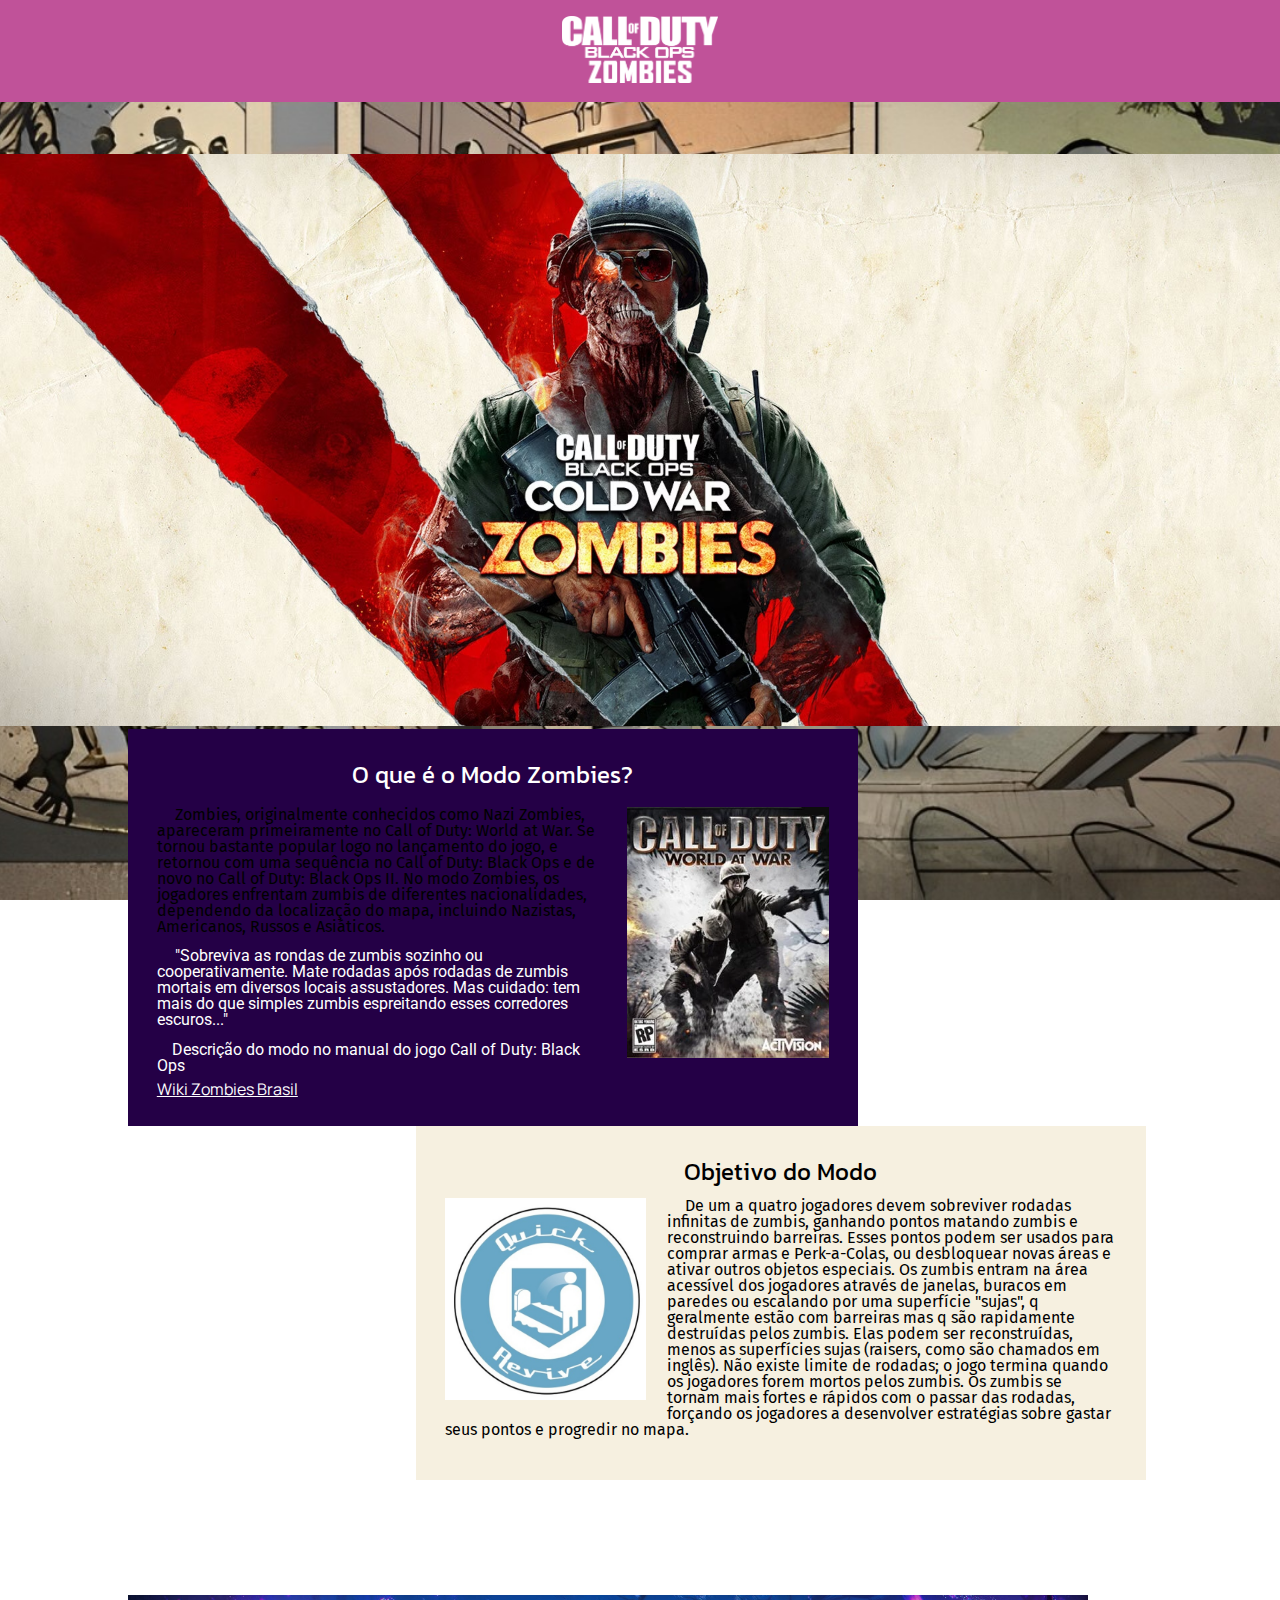
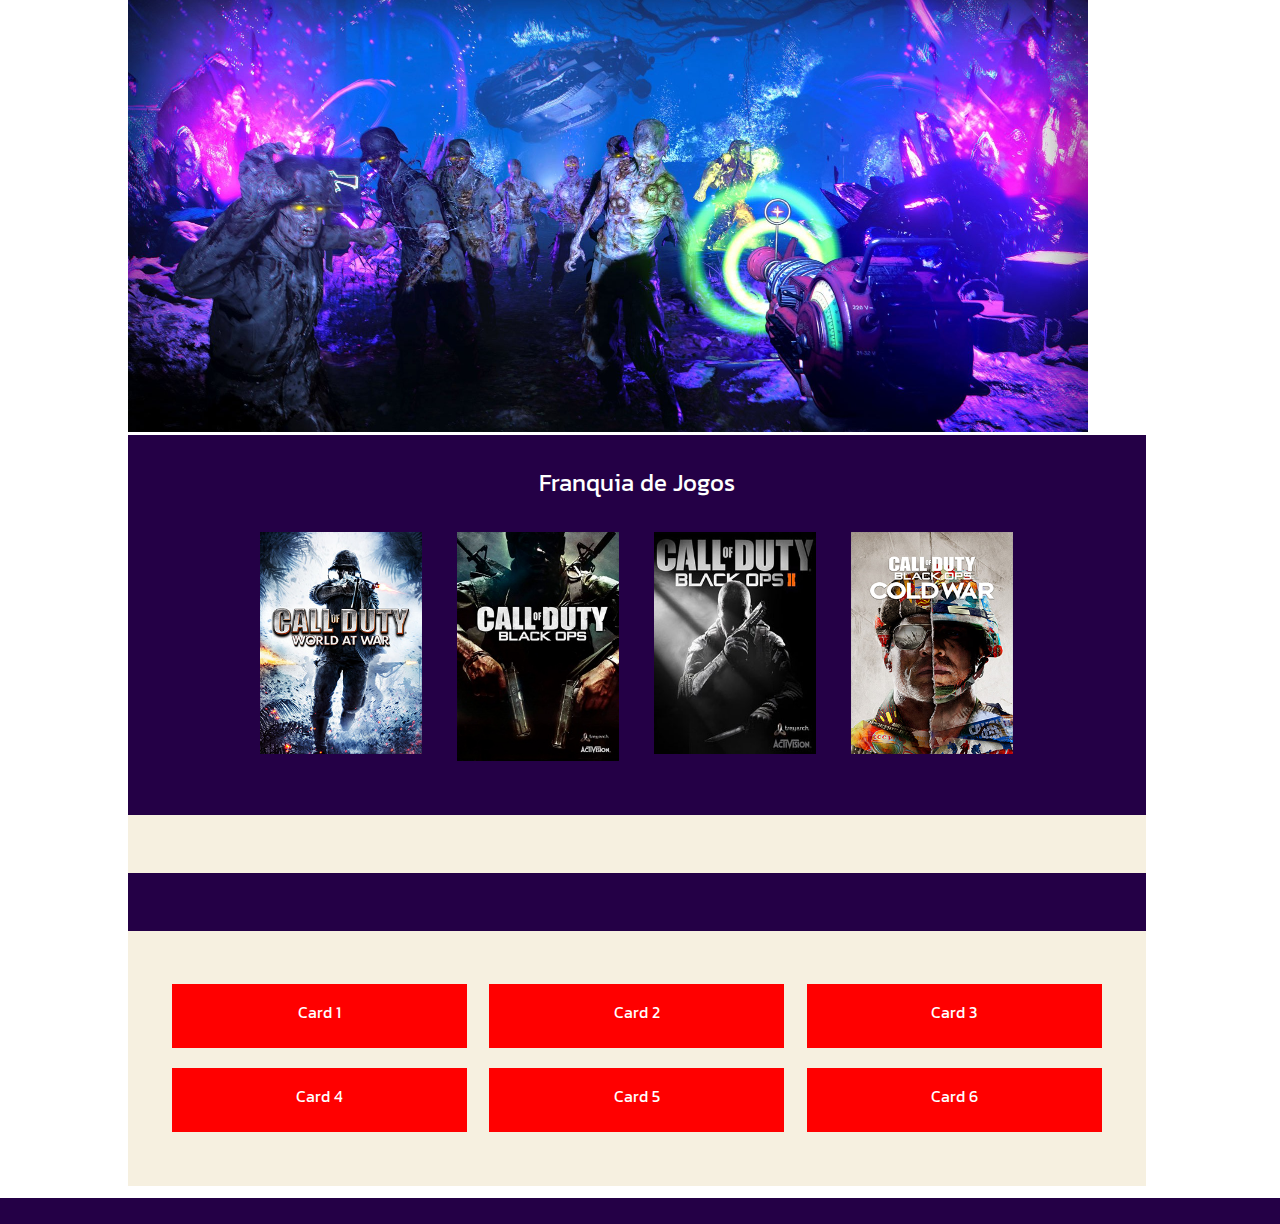
<file: index.html>
<!DOCTYPE html>
<html lang="en">
<head>
    <meta charset="UTF-8">
    <meta name="viewport" content="width=device-width, initial-scale=1.0">
    <link rel="icon" type="image/x-icon" href="img/juqqernaut-removebg-preview.png">
    <link rel="stylesheet" href="CSS/reset.css">
    <link rel="stylesheet" href="CSS/style.css">
    <link rel="preconnect" href="https://fonts.googleapis.com">
    <link rel="preconnect" href="https://fonts.gstatic.com" crossorigin>
    <link href="https://fonts.googleapis.com/css2?family=Kanit:ital,wght@0,100;0,200;0,300;0,400;0,500;0,600;0,700;0,800;0,900;1,100;1,200;1,300;1,400;1,500;1,600;1,700;1,800;1,900&display=swap" rel="stylesheet">
    <link href="https://fonts.googleapis.com/css2?family=Manrope:wght@200..800&display=swap" rel="stylesheet">
    <link href="https://fonts.googleapis.com/css2?family=Fira+Sans:ital,wght@0,100;0,200;0,300;0,400;0,500;0,600;0,700;0,800;0,900;1,100;1,200;1,300;1,400;1,500;1,600;1,700;1,800;1,900&family=Work+Sans:ital,wght@0,100..900;1,100..900&display=swap" rel="stylesheet">
    <link href="https://fonts.googleapis.com/css2?family=Roboto:ital,wght@0,100;0,300;0,400;0,500;0,700;0,900;1,100;1,300;1,400;1,500;1,700;1,900&display=swap" rel="stylesheet">
    <title>Call Of Duty Zombies</title>
</head>

<body class="bg">
    <header class="header">
        <div class="logo">
            <img class="img_logo" src="img/Logo_CallofDutyZombies.png" alt="">
        </div>
        <nav>

        </nav>
    </header>

    <div class="banner">
        <img class="img_banner" src="img/Fundo_Imagem.png" alt="">
    </div>

    <main>
        <section class="sc1">
            <h1 class="white">O que é o Modo Zombies?</h1>
            <div class="clearfix">
                <img class="img_float_right" src="img/Callofdutyworldatwar.png" alt=""></img>
                <p class="paragraph">Zombies, originalmente conhecidos como Nazi Zombies, apareceram primeiramente no Call of Duty: World at War. Se tornou bastante popular logo no lançamento do jogo, e retornou com uma sequência no Call of Duty: Black Ops e de novo no Call of Duty: Black Ops II. No modo Zombies, os jogadores enfrentam zumbis de diferentes nacionalidades, dependendo da localização do mapa, incluindo Nazistas, Americanos, Russos e Asiáticos.</p>
                <p class="paragraph_quote">"Sobreviva as rondas de zumbis sozinho ou cooperativamente. Mate rodadas após rodadas de zumbis mortais em diversos locais assustadores. Mas cuidado: tem mais do que simples zumbis espreitando esses corredores escuros..."</p>
                <p class="quote">Descrição do modo no manual do jogo Call of Duty: Black Ops</p>
                <a class="link" href="https://zombiesbrasil.fandom.com/pt-br/wiki/Zombies_(modo)" target="_blank">Wiki Zombies Brasil</a>
            </div>
        </section>

        <section class="sc2">
            <h1>Objetivo do Modo</h1>
            <div class="clearfix">
                <img class="img_float_left" src="img/artworks-000025642071-3i0lc2-t1080x1080.jpg" alt="">
                <p >De um a quatro jogadores devem sobreviver rodadas infinitas de zumbis, ganhando pontos matando zumbis e reconstruindo barreiras. Esses pontos podem ser usados para comprar armas e Perk-a-Colas, ou desbloquear novas áreas e ativar outros objetos especiais. Os zumbis entram na área acessível dos jogadores através de janelas, buracos em paredes ou escalando por uma superfície "sujas", q geralmente estão com barreiras mas q são rapidamente destruídas pelos zumbis. Elas podem ser reconstruídas, menos as superfícies sujas (raisers, como são chamados em inglês). Não existe limite de rodadas; o jogo termina quando os jogadores forem mortos pelos zumbis. Os zumbis se tornam mais fortes e rápidos com o passar das rodadas, forçando os jogadores a desenvolver estratégias sobre gastar seus pontos e progredir no mapa.</p>
            </div>
        </section>

        <div class="banner">
            <img class="img_banner" src="img/BOCW-ZOMBIES-001.jpg" alt="">
        </div>

        <section class="sc3">
            <h1 class="white">Franquia de Jogos</h1>

            <div class="galeria">
                <div class="pic">
                    <img class="img_gal" src="img/WAW_Cover_Art.jpg" alt="">
                </div>

                <div class="pic">
                    <img class="img_gal" src="img/Call-of-Duty---Black-Ops---Cover-.jpg" alt="">
                </div>

                <div class="pic">
                    <img class="img_gal" src="img/Black_ops_2_cover.jpg" alt="">
                </div>

                <div class="pic">
                    <img class="img_gal" src="img/epqD0ZAsuCMkSYVBRMUp5bYk.png" alt="">
                </div>
            </div>
        </section>

        <section class="sc4">

        </section>

        <section class="sc5">

        </section>

        <section class="sc6">
            <h1></h1>
            <div class="cards">
                <div class="card">
                    <h5>Card 1</h5>
                </div>
                <div class="card">
                    <h5>Card 2</h5>
                </div>
                <div class="card">
                    <h5>Card 3</h5>
                </div>
                <div class="card">
                    <h5>Card 4</h5>
                </div>
                <div class="card">
                    <h5>Card 5</h5>
                </div>
                <div class="card">
                    <h5>Card 6</h5>
                </div>
            </div>
        </section>
    </main>

    <footer>

    </footer>
</body>
</html>
</file>
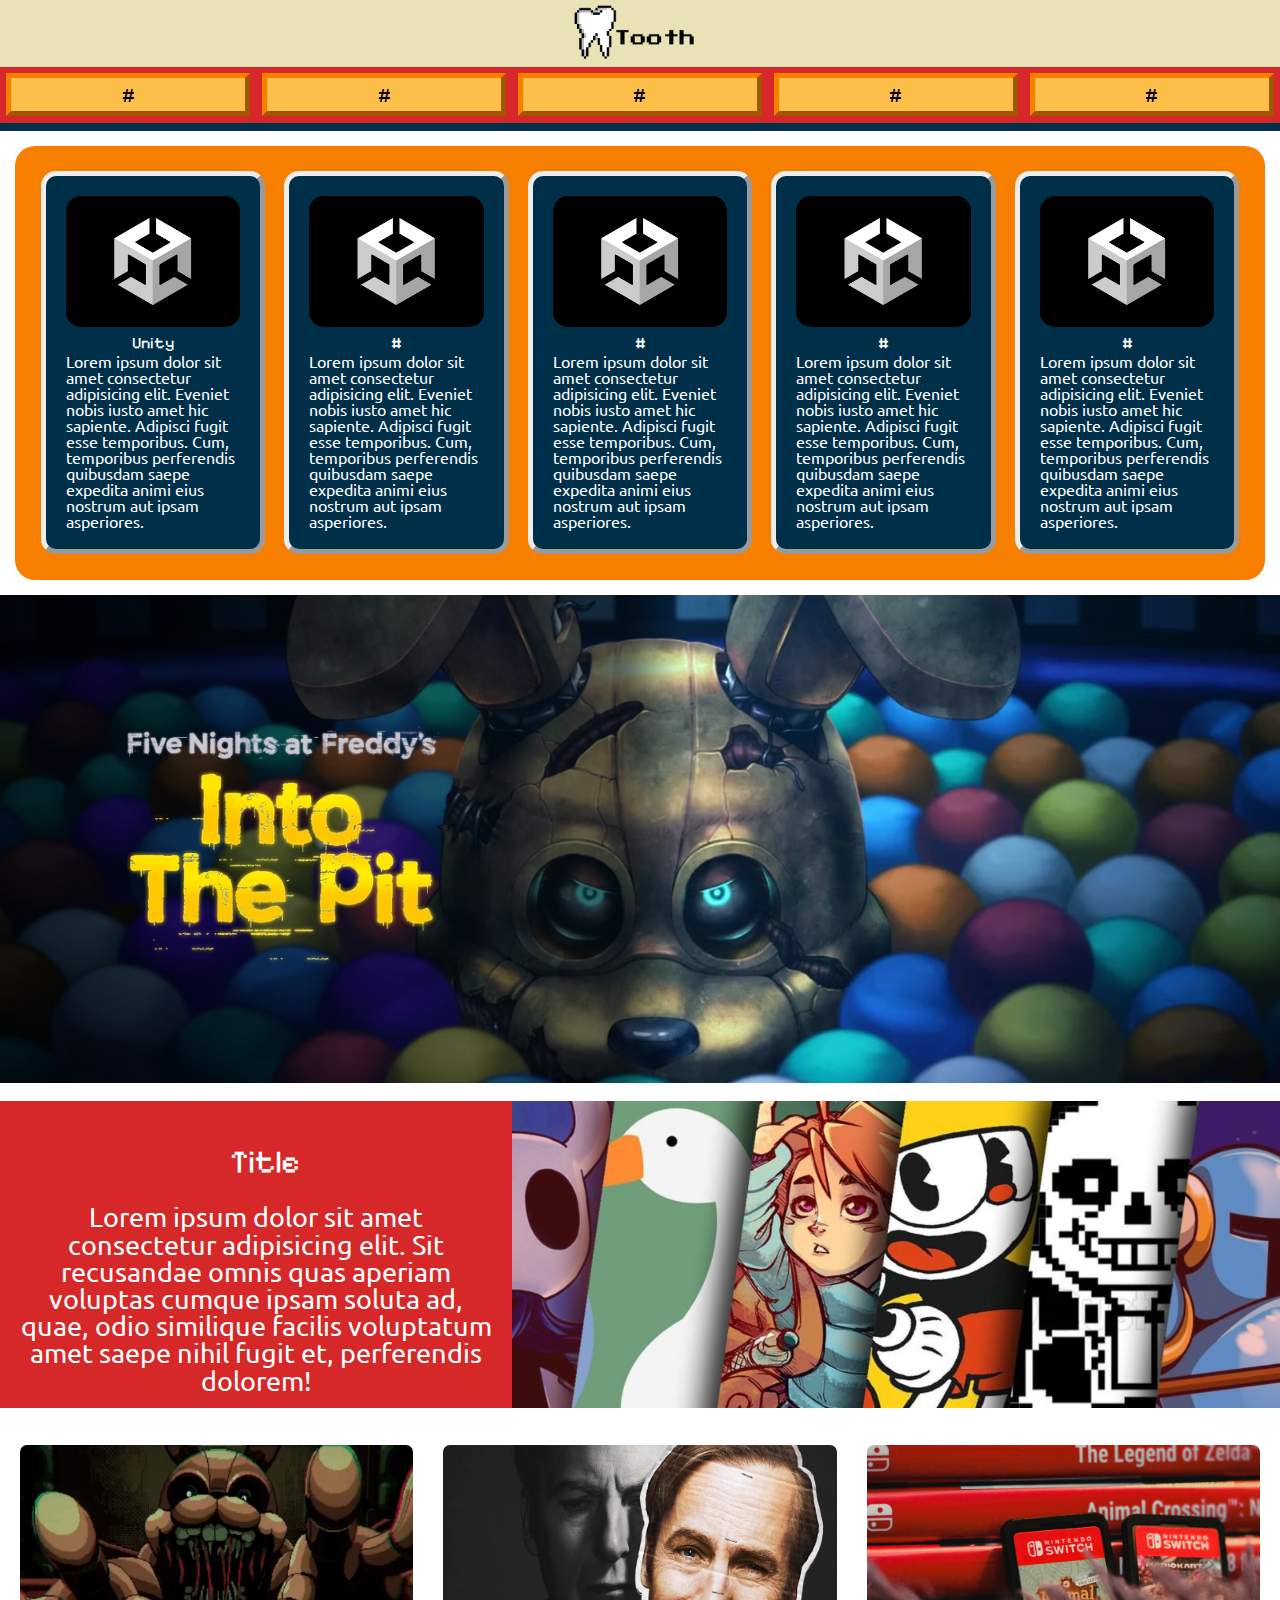
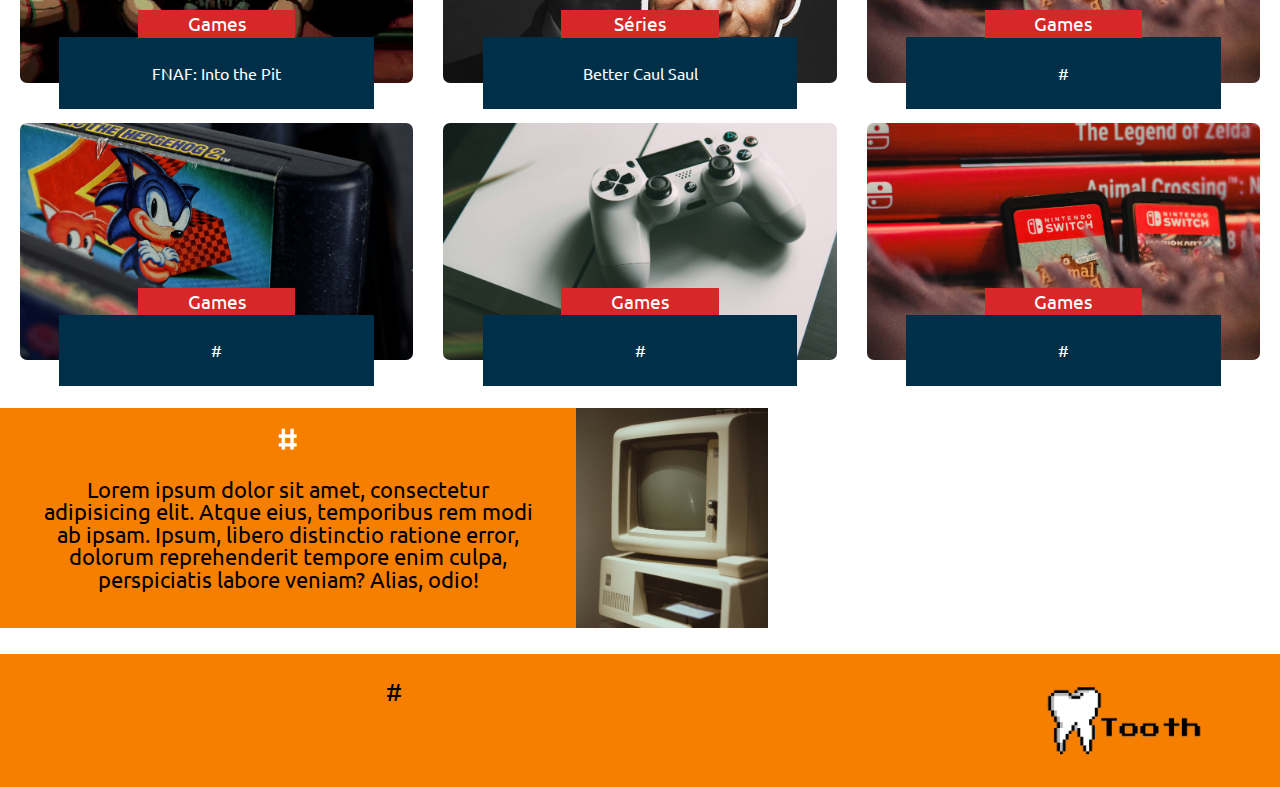
<file: Tooth/site/index.html>
<!DOCTYPE html>
<html lang="en">

<head>
    <meta charset="UTF-8">
    <meta name="viewport" content="width=device-width, initial-scale=1.0">
    <link rel="stylesheet" href="CSS/reset.css">
    <link rel="stylesheet" href="CSS/style.css">
    <link rel="preconnect" href="https://fonts.googleapis.com">
    <link rel="preconnect" href="https://fonts.gstatic.com" crossorigin>
    <link href="https://fonts.googleapis.com/css2?family=Jacquard+12&family=Pixelify+Sans:wght@400..700&display=swap"
        rel="stylesheet">
    <link
        href="https://fonts.googleapis.com/css2?family=Jacquard+12&family=Pixelify+Sans:wght@400..700&family=Ubuntu:ital,wght@0,300;0,400;0,500;0,700;1,300;1,400;1,500;1,700&display=swap"
        rel="stylesheet">
    <link rel="shortcut icon" href="IMG/icon_tooth.png" type="image/x-icon">
    <title>Tooth</title>
</head>

<body>
    <header>
        <div class="logo">
            <img src="IMG/Tooth_SF.png" alt="" class="img_logo">
        </div>
        <nav>
            <div class="menu">
                <a href="" class="col-3" target="_top">
                    <h6>#</h6>
                </a>
                <a href="" class="col-3" target="_top">
                    <h6>#</h6>
                </a>
                <a href="" class="col-3" target="_top">
                    <h6>#</h6>
                </a>
                <a href="" class="col-3" target="_top">
                    <h6>#</h6>
                </a>
                <a href="" class="col-3" target="_top">
                    <h6>#</h6>
                </a>
            </div>
        </nav>
    </header>
    <main>
        <section class="sec_1">
            <div class="cards1">
                <a href="#" class="card1" target="_blank">
                    <img src="IMG/logo_Unity.png" alt="" class="img_card">
                    <h5 class="txt_cards">Unity</h5>
                    <p class="p_cards">Lorem ipsum dolor sit amet consectetur adipisicing elit. Eveniet nobis iusto amet
                        hic sapiente. Adipisci fugit esse temporibus. Cum, temporibus perferendis quibusdam saepe
                        expedita animi eius nostrum aut ipsam asperiores.</p>
                </a>
                <a href="#" class="card1" target="_blank">
                    <img src="IMG/logo_Unity.png" alt="" class="img_card">
                    <h5 class="txt_cards">#</h5>
                    <p class="p_cards">Lorem ipsum dolor sit amet consectetur adipisicing elit. Eveniet nobis iusto amet
                        hic sapiente. Adipisci fugit esse temporibus. Cum, temporibus perferendis quibusdam saepe
                        expedita animi eius nostrum aut ipsam asperiores.</p>
                </a>
                <a href="#" class="card1" target="_blank">
                    <img src="IMG/logo_Unity.png" alt="" class="img_card">
                    <h5 class="txt_cards">#</h5>
                    <p class="p_cards">Lorem ipsum dolor sit amet consectetur adipisicing elit. Eveniet nobis iusto amet
                        hic sapiente. Adipisci fugit esse temporibus. Cum, temporibus perferendis quibusdam saepe
                        expedita animi eius nostrum aut ipsam asperiores.</p>
                </a>
                <a href="#" class="card1" target="_blank">
                    <img src="IMG/logo_Unity.png" alt="" class="img_card">
                    <h5 class="txt_cards">#</h5>
                    <p class="p_cards">Lorem ipsum dolor sit amet consectetur adipisicing elit. Eveniet nobis iusto amet
                        hic sapiente. Adipisci fugit esse temporibus. Cum, temporibus perferendis quibusdam saepe
                        expedita animi eius nostrum aut ipsam asperiores.</p>
                </a>
                <a href="#" class="card1" target="_blank">
                    <img src="IMG/logo_Unity.png" alt="" class="img_card">
                    <h5 class="txt_cards">#</h5>
                    <p class="p_cards">Lorem ipsum dolor sit amet consectetur adipisicing elit. Eveniet nobis iusto amet
                        hic sapiente. Adipisci fugit esse temporibus. Cum, temporibus perferendis quibusdam saepe
                        expedita animi eius nostrum aut ipsam asperiores.</p>
                </a>

            </div>
        </section>

        <section class="banners">
            <div class="banner">
                <img class="img_banner" src="IMG/fnaf_into_the_pic (1).png" alt="">
            </div>
            <div class="logo_banner"><img class="logo_fnaf_pit" src="IMG/FNAF_Steam_LibraryLogo_1280x720.webp" alt=""></div>
        </section>

        <section class="sec_2">
            <div class="clearflix">
                <img src="IMG/games_illustration_2.png" alt="" class="gm_illustra">
                <h1 class="h1_illustra">Title</h1>
                <p class="p_illustra">Lorem ipsum dolor sit amet consectetur adipisicing elit. Sit recusandae omnis quas
                    aperiam voluptas cumque ipsam soluta ad, quae, odio similique facilis voluptatum amet saepe nihil
                    fugit et, perferendis dolorem!</p>
            </div>
        </section>

        <section class="sc_3">
            <div class="cards">
                <div class="card"><a href="fnaf_into_the_pit.html">
                    <img src="IMG/fnaf-into-the-pit-springtrap-leaked-five-nights-at-freddys-game-scott-cawthon-trailer-pizza-header2-1568x882.jpg" alt="" class="img_card1">
                    <h5 class="h5_card">FNAF: Into the Pit</h5>
                    <h6 class="h6_card">Games</h6>
                </a></div>

                <div class="card"><a href="better_call_saul.html">
                    <img src="IMG/coverlg_home.webp" alt="" class="img_card1">
                    <h5 class="h5_card">Better Caul Saul</h5>
                    <h6 class="h6_card">Séries</h6>
                </a></div>

                <div class="card">
                    <img src="IMG/card3.jpg" alt="" class="img_card1">
                    <h5 class="h5_card">#</h5>
                    <h6 class="h6_card">Games</h6>
                </div>

                <div class="card">
                    <img src="IMG/card1.jpg" alt="" class="img_card1">
                    <h5 class="h5_card">#</h5>
                    <h6 class="h6_card">Games</h6>
                </div>

                <div class="card">
                    <img src="IMG/card2.jpg" alt="" class="img_card1">
                    <h5 class="h5_card">#</h5>
                    <h6 class="h6_card">Games</h6>
                </div>

                <div class="card">
                    <img src="IMG/card3.jpg" alt="" class="img_card1">
                    <h5 class="h5_card">#</h5>
                    <h6 class="h6_card">Games</h6>
                </div>
            </div>
        </section>

        <section class="sc_4">
            <div class="clearflix">
                <img class="float_sc4" src="IMG/bert-b-Zd6PL6PSW5E-unsplash.jpg" alt="">
                <h1 class="h1_sc4">#</h1>
                <p class="p_sc4">Lorem ipsum dolor sit amet, consectetur adipisicing elit. Atque eius, temporibus rem modi ab ipsam. Ipsum, libero distinctio ratione error, dolorum reprehenderit tempore enim culpa, perspiciatis labore veniam? Alias, odio!</p>
            </div>
        </section>
    </main>
    <footer class="rod">
        <div class="clearflix">
                <img class="img_logo_rod" src="IMG/Tooth_SF.png" alt="">
                <h2 class="rod_h2">#</h2>
        </div>
    </footer>
</body>

</html>
</file>
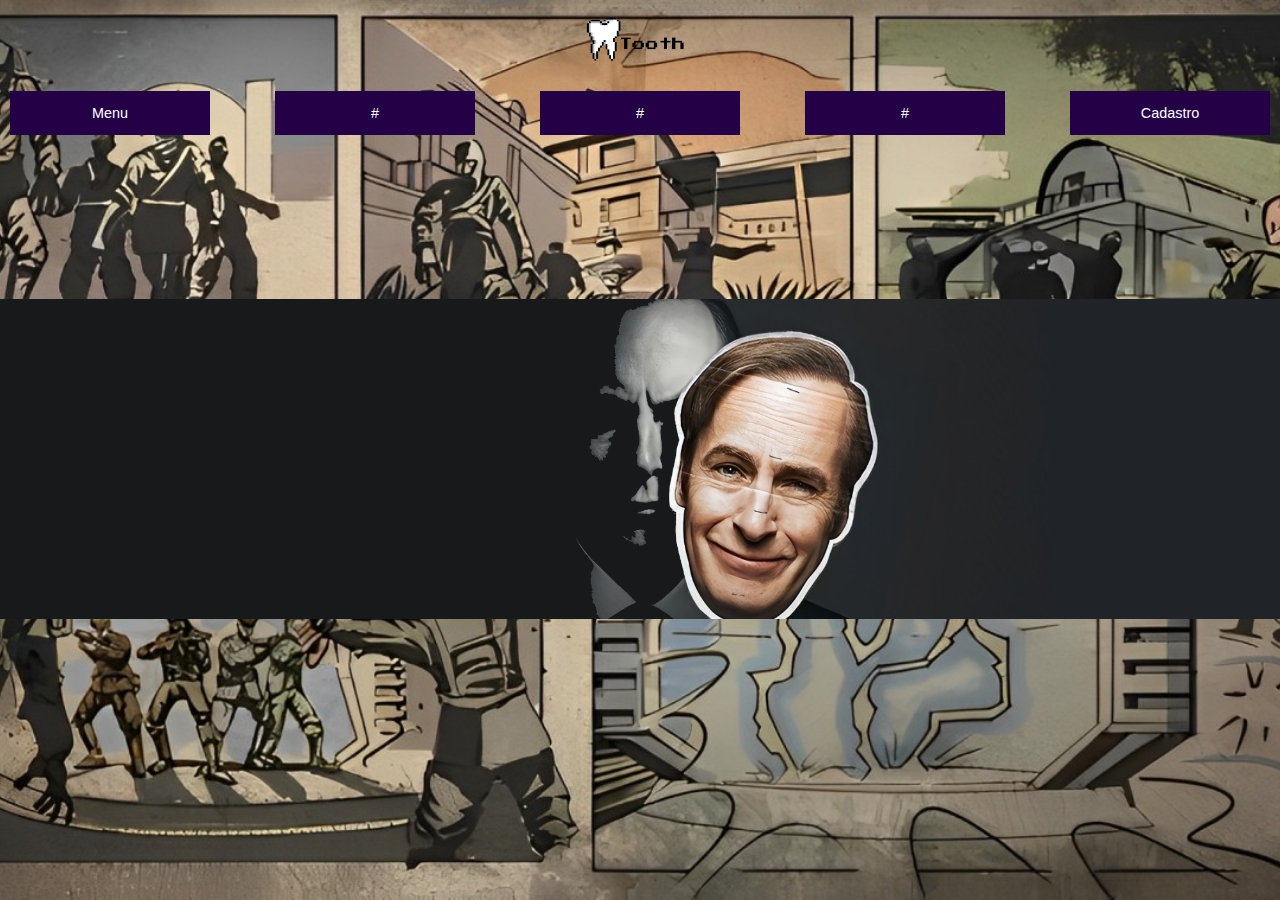
<file: better_call_saul.html>
<!DOCTYPE html>
<html lang="en">

<head>
    <meta charset="UTF-8">
    <meta name="viewport" content="width=device-width, initial-scale=1.0">
    <link rel="stylesheet" href="CSS/reset.css">
    <link rel="stylesheet" href="CSS/style.css">
    <link rel="preconnect" href="https://fonts.googleapis.com">
    <link rel="preconnect" href="https://fonts.gstatic.com" crossorigin>
    <link href="https://fonts.googleapis.com/css2?family=Jacquard+12&family=Pixelify+Sans:wght@400..700&display=swap"
        rel="stylesheet">
    <link
        href="https://fonts.googleapis.com/css2?family=Jacquard+12&family=Pixelify+Sans:wght@400..700&family=Ubuntu:ital,wght@0,300;0,400;0,500;0,700;1,300;1,400;1,500;1,700&display=swap"
        rel="stylesheet">
    <link rel="shortcut icon" href="IMG/icon_tooth.png" type="image/x-icon">
    <title>Better Call Saul</title>
</head>

<body class="fnaf_into_the_pit">
    <header>
        <div class="logo">
            <img src="IMG/Tooth_SF.png" alt="" class="img_logo">
        </div>
        <nav>
            <div class="menu">
                <a href="index.html" class="col-3" target="_top">
                    <h6>Menu</h6>
                </a>
                <a href="" class="col-3" target="_top">
                    <h6>#</h6>
                </a>
                <a href="" class="col-3" target="_top">
                    <h6>#</h6>
                </a>
                <a href="" class="col-3" target="_top">
                    <h6>#</h6>
                </a>
                <a href="cadastro.html" class="col-3" target="_top">
                    <h6>Cadastro</h6>
                </a>
            </div>
        </nav>
    </header>
<!--
    
-->

    <div class="banner">
        <img class="img_banner" src="IMG/better-call-saul-1(1).png" alt="Better call saul gray">
    </div>

    <main>
        
    </main>
    
</body>

</html>
</file>
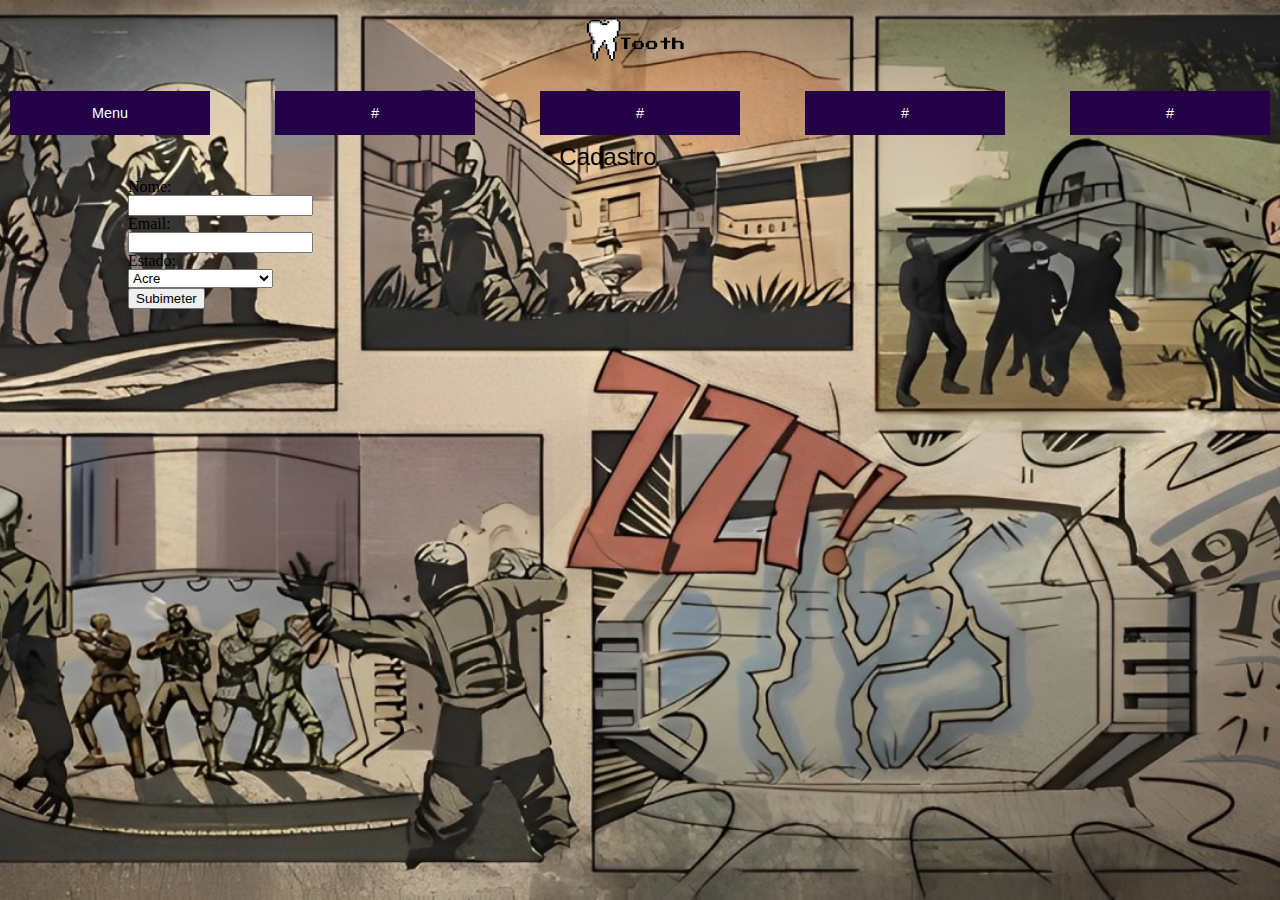
<file: cadastro.html>
<!DOCTYPE html>
<html lang="en">

<head>
    <meta charset="UTF-8">
    <meta name="viewport" content="width=device-width, initial-scale=1.0">
    <link rel="stylesheet" href="CSS/reset.css">
    <link rel="stylesheet" href="CSS/style.css">
    <link rel="preconnect" href="https://fonts.googleapis.com">
    <link rel="preconnect" href="https://fonts.gstatic.com" crossorigin>
    <link href="https://fonts.googleapis.com/css2?family=Jacquard+12&family=Pixelify+Sans:wght@400..700&display=swap"
        rel="stylesheet">
    <link
        href="https://fonts.googleapis.com/css2?family=Jacquard+12&family=Pixelify+Sans:wght@400..700&family=Ubuntu:ital,wght@0,300;0,400;0,500;0,700;1,300;1,400;1,500;1,700&display=swap"
        rel="stylesheet">
    <link rel="shortcut icon" href="IMG/icon_tooth.png" type="image/x-icon">
    <title>Cadastro</title>
</head>

<body>
    <header>
        <div class="logo">
            <img src="IMG/Tooth_SF.png" alt="" class="img_logo">
        </div>
        <nav>
            <div class="menu">
                <a href="index.html" class="col-3" target="_top">
                    <h6>Menu</h6>
                </a>
                <a href="" class="col-3" target="_top">
                    <h6>#</h6>
                </a>
                <a href="" class="col-3" target="_top">
                    <h6>#</h6>
                </a>
                <a href="" class="col-3" target="_top">
                    <h6>#</h6>
                </a>
                <a href="" class="col-3" target="_top">
                    <h6>#</h6>
                </a>
            </div>
        </nav>
    </header>
    <main>
        <section class="sec_form">
            
            <h1 class="h1_form">Cadastro</h1>
            <form action="">
                <label class="form_login" for="lname">Nome:</label><br>
                <input class="input_cont" type="text" name="Nome" id="lname"><br>
                <label class="form_login" for="email">Email:</label><br>
                <input class="input_cont" type="text" name="E-mail" id="email"><br>
                <label class="form_login" for="region">Estado:</label><br>
                <select class="input_select" name="Estado" id="region">
                    <option value="AC">Acre</option>
                    <option value="AL">Alagoas</option>
                    <option value="AP">Amapá</option>
                    <option value="AM">Amazonas</option>
                    <option value="BA">Bahia</option>
                    <option value="CE">Ceará</option>
                    <option value="ES">Espírito Santo</option>
                    <option value="GO">Goiás</option>
                    <option value="MA">Maranhão</option>
                    <option value="MT">Mato Grosso</option>
                    <option value="MS">Mato Grosso do Sul</option>
                    <option value="MG">Minas Gerais</option>
                    <option value="PA">Pará</option>
                    <option value="PB">Paraíba</option>
                    <option value="PR">Paraná</option>
                    <option value="PE">Pernambuco</option>
                    <option value="PI">Piauí</option>
                    <option value="RJ">Rio de Janeiro</option>
                    <option value="RN">Rio Grande do Norte</option>
                    <option value="RS">Rio Grande do Sul</option>
                    <option value="RO">Rondônia</option>
                    <option value="RR">Roraima</option>
                    <option value="SC">Santa Catarina</option>
                    <option value="SP">São Paulo</option>
                    <option value="SE">Sergipe</option>
                    <option value="TO">Tocantins</option>
                    <option value="DF">Distrito Federal</option>
                </select><br>
                <input class="sub_cont" type="submit" value="Subimeter">
            </form>
        </section>
    </main>
</body>

</html>
</file>
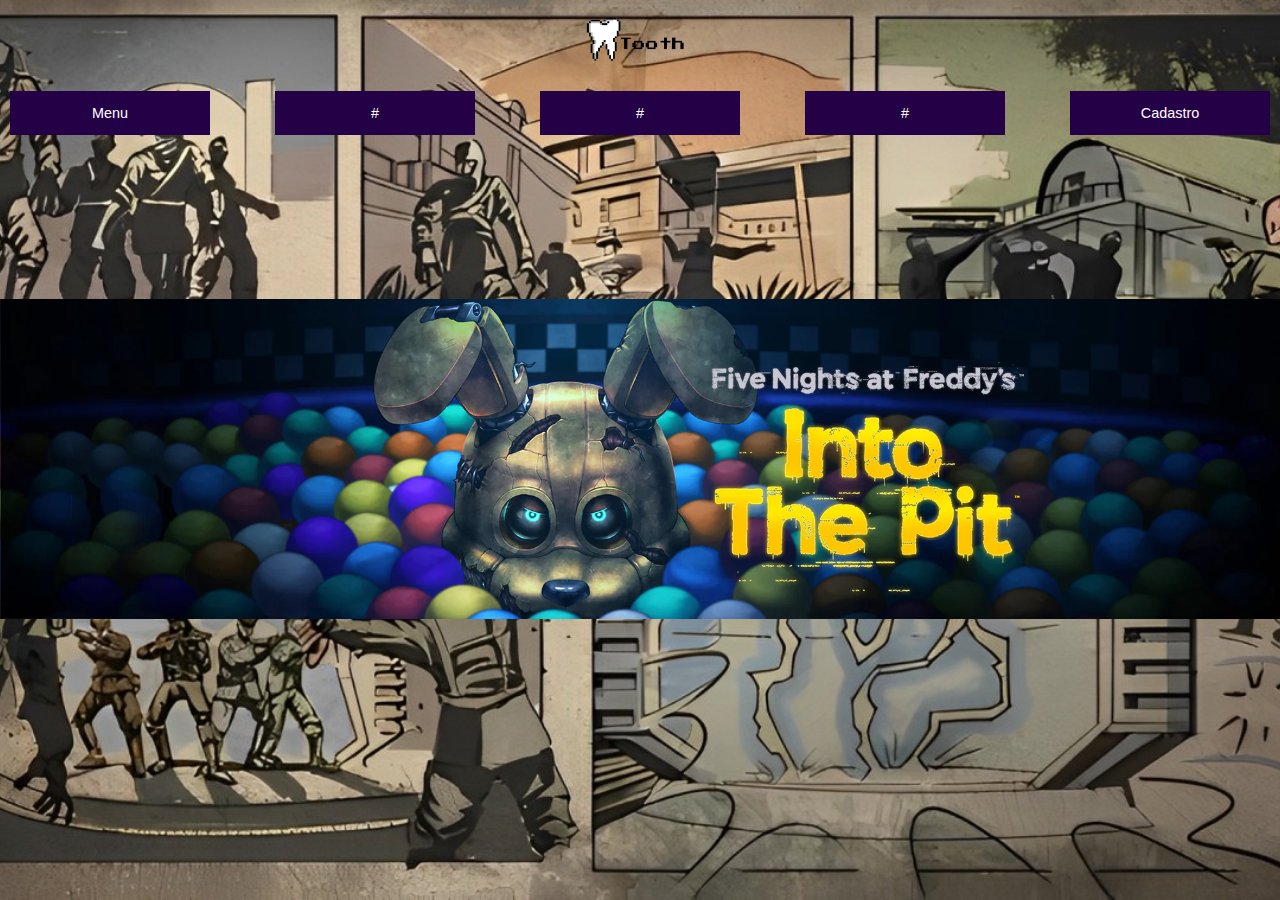
<file: fnaf_into_the_pit.html>
<!DOCTYPE html>
<html lang="en">

<head>
    <meta charset="UTF-8">
    <meta name="viewport" content="width=device-width, initial-scale=1.0">
    <link rel="stylesheet" href="CSS/reset.css">
    <link rel="stylesheet" href="CSS/style.css">
    <link rel="preconnect" href="https://fonts.googleapis.com">
    <link rel="preconnect" href="https://fonts.gstatic.com" crossorigin>
    <link href="https://fonts.googleapis.com/css2?family=Jacquard+12&family=Pixelify+Sans:wght@400..700&display=swap"
        rel="stylesheet">
    <link
        href="https://fonts.googleapis.com/css2?family=Jacquard+12&family=Pixelify+Sans:wght@400..700&family=Ubuntu:ital,wght@0,300;0,400;0,500;0,700;1,300;1,400;1,500;1,700&display=swap"
        rel="stylesheet">
    <link rel="shortcut icon" href="IMG/icon_tooth.png" type="image/x-icon">
    <title>Tooth</title>
</head>

<body class="fnaf_into_the_pit">
    <header>
        <div class="logo">
            <img src="IMG/Tooth_SF.png" alt="" class="img_logo">
        </div>
        <nav>
            <div class="menu">
                <a href="index.html" class="col-3" target="_top">
                    <h6>Menu</h6>
                </a>
                <a href="" class="col-3" target="_top">
                    <h6>#</h6>
                </a>
                <a href="" class="col-3" target="_top">
                    <h6>#</h6>
                </a>
                <a href="" class="col-3" target="_top">
                    <h6>#</h6>
                </a>
                <a href="cadastro.html" class="col-3" target="_top">
                    <h6>Cadastro</h6>
                </a>
            </div>
        </nav>
    </header>
<!--
    
-->

    <div class="banner">
        <img class="img_banner" src="IMG/FNAF_Landing_Page_Centered_w_TM_logos.webp" alt="">
    </div>

    <main>
        
    </main>
    
</body>

</html>
</file>
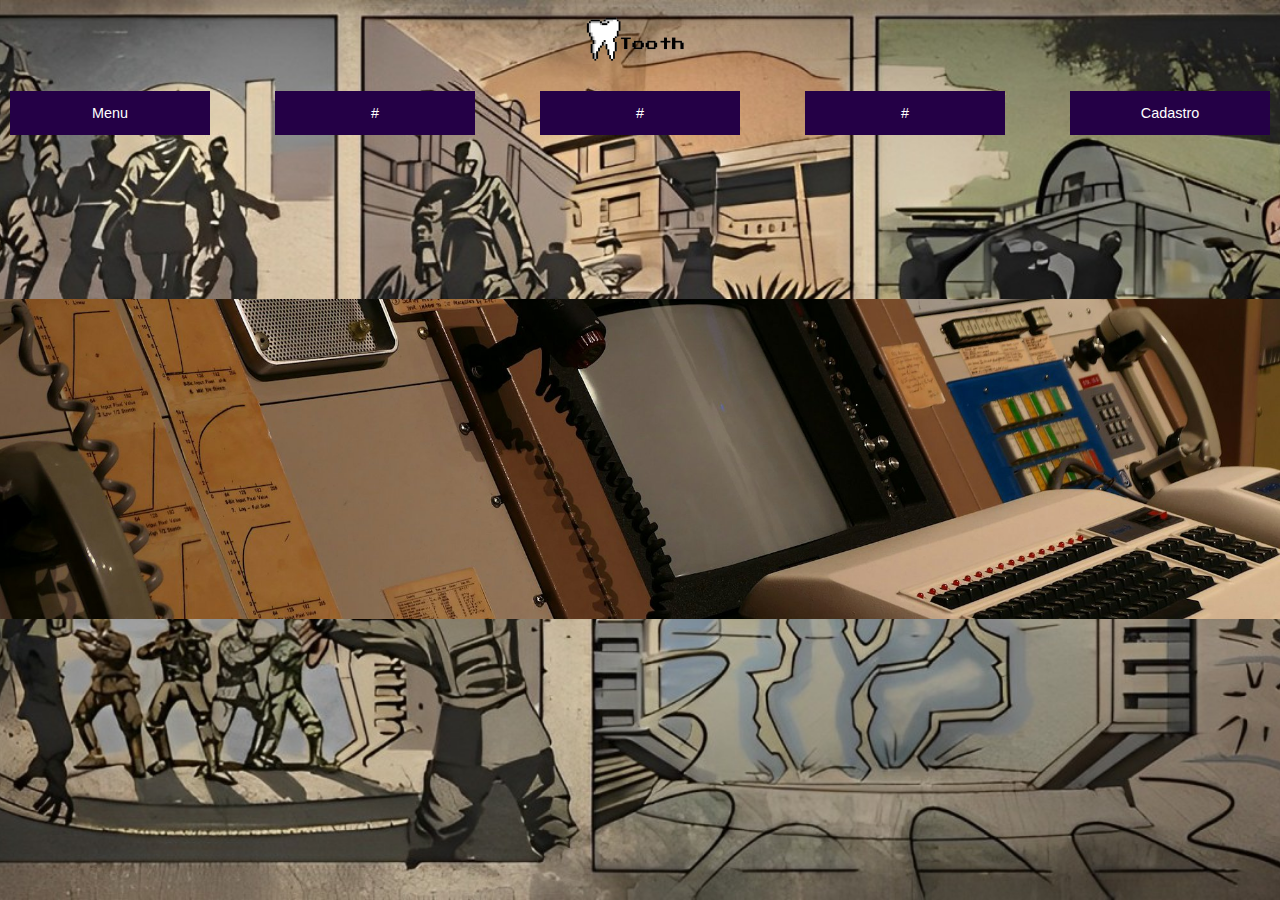
<file: primeiros_computadores.html>
<!DOCTYPE html>
<html lang="en">

<head>
    <meta charset="UTF-8">
    <meta name="viewport" content="width=device-width, initial-scale=1.0">
    <link rel="stylesheet" href="CSS/reset.css">
    <link rel="stylesheet" href="CSS/style.css">
    <link rel="preconnect" href="https://fonts.googleapis.com">
    <link rel="preconnect" href="https://fonts.gstatic.com" crossorigin>
    <link href="https://fonts.googleapis.com/css2?family=Jacquard+12&family=Pixelify+Sans:wght@400..700&display=swap"
        rel="stylesheet">
    <link
        href="https://fonts.googleapis.com/css2?family=Jacquard+12&family=Pixelify+Sans:wght@400..700&family=Ubuntu:ital,wght@0,300;0,400;0,500;0,700;1,300;1,400;1,500;1,700&display=swap"
        rel="stylesheet">
    <link rel="shortcut icon" href="IMG/icon_tooth.png" type="image/x-icon">
    <title>Tooth</title>
</head>

<body class="fnaf_into_the_pit">
    <header>
        <div class="logo">
            <img src="IMG/Tooth_SF.png" alt="" class="img_logo">
        </div>
        <nav>
            <div class="menu">
                <a href="index.html" class="col-3" target="_top">
                    <h6>Menu</h6>
                </a>
                <a href="" class="col-3" target="_top">
                    <h6>#</h6>
                </a>
                <a href="" class="col-3" target="_top">
                    <h6>#</h6>
                </a>
                <a href="" class="col-3" target="_top">
                    <h6>#</h6>
                </a>
                <a href="cadastro.html" class="col-3" target="_top">
                    <h6>Cadastro</h6>
                </a>
            </div>
        </nav>
    </header>
<!--
    
-->

    <div class="banner">
        <img class="img_banner" src="IMG/ugi-k-anaUCgS2fqE-unsplash (3).jpg" alt="">
    </div>

    <main>
        
    </main>
    
</body>

</html>
</file>
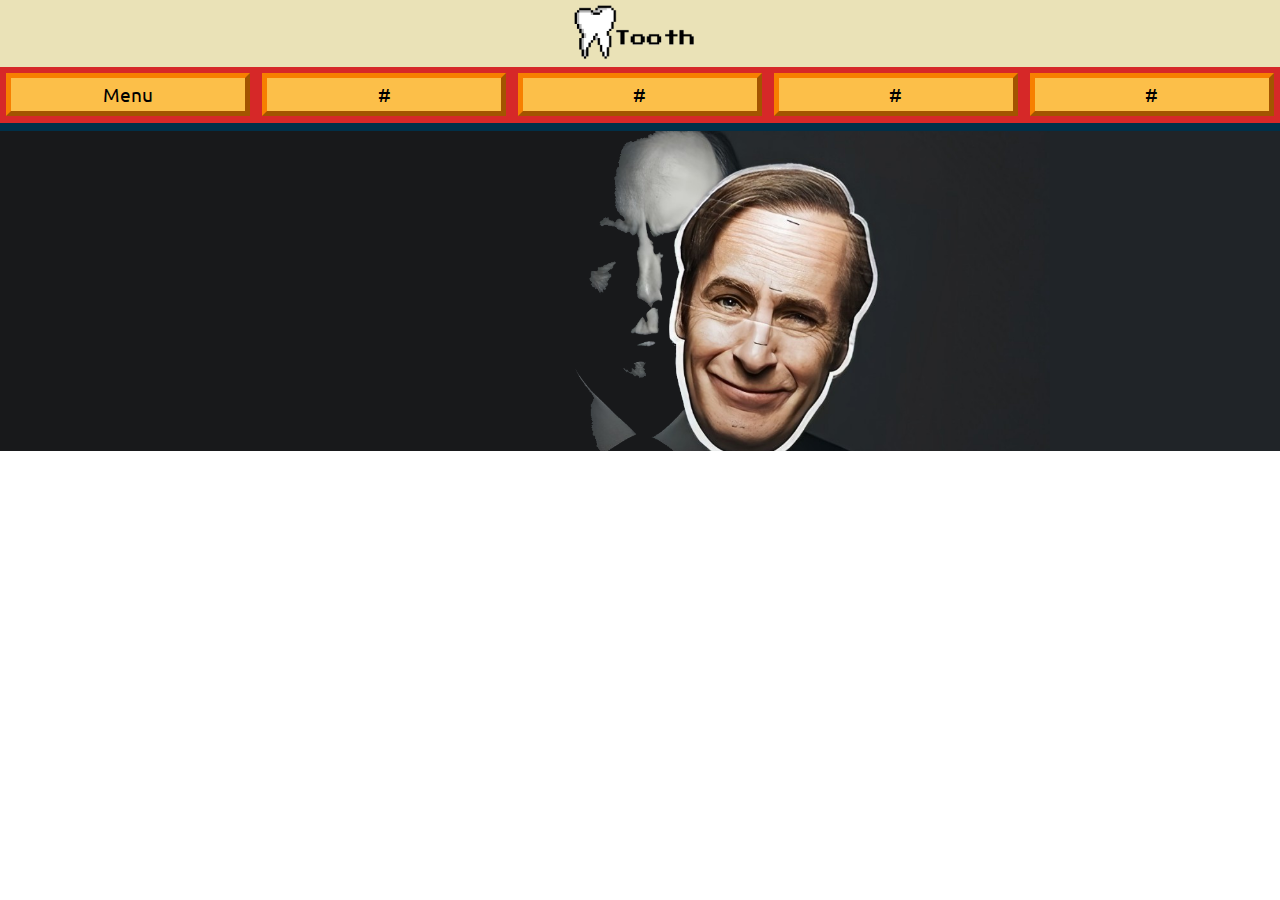
<file: Tooth/site/better_call_saul.html>
<!DOCTYPE html>
<html lang="en">

<head>
    <meta charset="UTF-8">
    <meta name="viewport" content="width=device-width, initial-scale=1.0">
    <link rel="stylesheet" href="CSS/reset.css">
    <link rel="stylesheet" href="CSS/style.css">
    <link rel="preconnect" href="https://fonts.googleapis.com">
    <link rel="preconnect" href="https://fonts.gstatic.com" crossorigin>
    <link href="https://fonts.googleapis.com/css2?family=Jacquard+12&family=Pixelify+Sans:wght@400..700&display=swap"
        rel="stylesheet">
    <link
        href="https://fonts.googleapis.com/css2?family=Jacquard+12&family=Pixelify+Sans:wght@400..700&family=Ubuntu:ital,wght@0,300;0,400;0,500;0,700;1,300;1,400;1,500;1,700&display=swap"
        rel="stylesheet">
    <link rel="shortcut icon" href="IMG/icon_tooth.png" type="image/x-icon">
    <title>Better Call Saul</title>
</head>

<body class="fnaf_into_the_pit">
    <header>
        <div class="logo">
            <img src="IMG/Tooth_SF.png" alt="" class="img_logo">
        </div>
        <nav>
            <div class="menu">
                <a href="index.html" class="col-3" target="_top">
                    <h6>Menu</h6>
                </a>
                <a href="" class="col-3" target="_top">
                    <h6>#</h6>
                </a>
                <a href="" class="col-3" target="_top">
                    <h6>#</h6>
                </a>
                <a href="" class="col-3" target="_top">
                    <h6>#</h6>
                </a>
                <a href="" class="col-3" target="_top">
                    <h6>#</h6>
                </a>
            </div>
        </nav>
    </header>
<!--
    
-->

    <div class="banner">
        <img class="img_banner" src="IMG/better-call-saul-1(1).png" alt="Better call saul gray">
    </div>

    <main>
        
    </main>
    
</body>

</html>
</file>
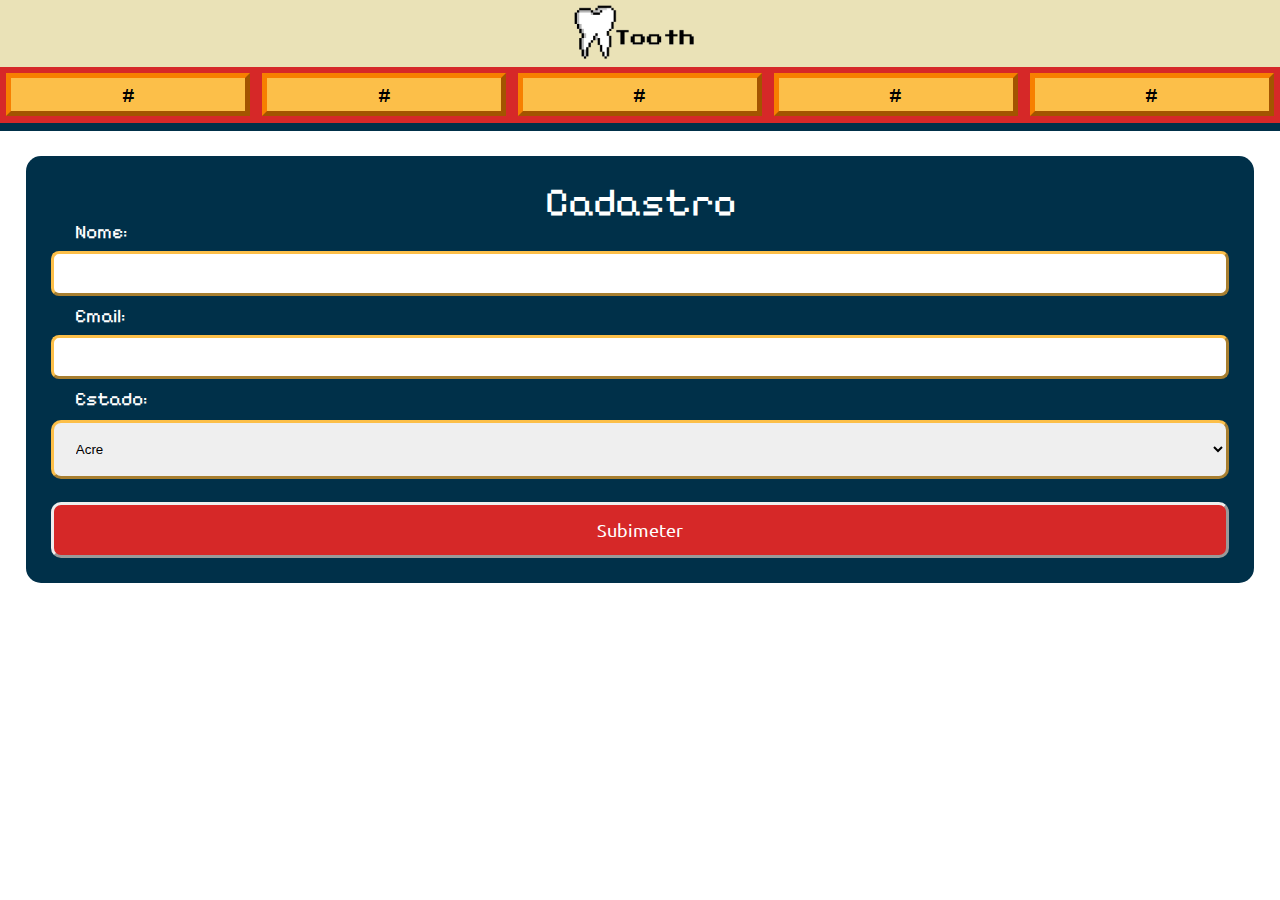
<file: Tooth/site/contato.html>
<!DOCTYPE html>
<html lang="en">

<head>
    <meta charset="UTF-8">
    <meta name="viewport" content="width=device-width, initial-scale=1.0">
    <link rel="stylesheet" href="CSS/reset.css">
    <link rel="stylesheet" href="CSS/style.css">
    <link rel="preconnect" href="https://fonts.googleapis.com">
    <link rel="preconnect" href="https://fonts.gstatic.com" crossorigin>
    <link href="https://fonts.googleapis.com/css2?family=Jacquard+12&family=Pixelify+Sans:wght@400..700&display=swap"
        rel="stylesheet">
    <link
        href="https://fonts.googleapis.com/css2?family=Jacquard+12&family=Pixelify+Sans:wght@400..700&family=Ubuntu:ital,wght@0,300;0,400;0,500;0,700;1,300;1,400;1,500;1,700&display=swap"
        rel="stylesheet">
    <link rel="shortcut icon" href="IMG/icon_tooth.png" type="image/x-icon">
    <title>Tooth</title>
</head>

<body>
    <header>
        <div class="logo">
            <img src="IMG/Tooth_SF.png" alt="" class="img_logo">
        </div>
        <nav>
            <div class="menu">
                <a href="" class="col-3" target="_top">
                    <h6>#</h6>
                </a>
                <a href="" class="col-3" target="_top">
                    <h6>#</h6>
                </a>
                <a href="" class="col-3" target="_top">
                    <h6>#</h6>
                </a>
                <a href="" class="col-3" target="_top">
                    <h6>#</h6>
                </a>
                <a href="" class="col-3" target="_top">
                    <h6>#</h6>
                </a>
            </div>
        </nav>
    </header>
    <main>
        <section class="sec_form">
            
            <h1 class="h1_form">Cadastro</h1>
            <form action="">
                <label class="form_login" for="lname">Nome:</label><br>
                <input class="input_cont" type="text" name="Nome" id="lname"><br>
                <label class="form_login" for="email">Email:</label><br>
                <input class="input_cont" type="text" name="E-mail" id="email"><br>
                <label class="form_login" for="region">Estado:</label><br>
                <select class="input_select" name="Estado" id="region">
                    <option value="AC">Acre</option>
                    <option value="AL">Alagoas</option>
                    <option value="AP">Amapá</option>
                    <option value="AM">Amazonas</option>
                    <option value="BA">Bahia</option>
                    <option value="CE">Ceará</option>
                    <option value="ES">Espírito Santo</option>
                    <option value="GO">Goiás</option>
                    <option value="MA">Maranhão</option>
                    <option value="MT">Mato Grosso</option>
                    <option value="MS">Mato Grosso do Sul</option>
                    <option value="MG">Minas Gerais</option>
                    <option value="PA">Pará</option>
                    <option value="PB">Paraíba</option>
                    <option value="PR">Paraná</option>
                    <option value="PE">Pernambuco</option>
                    <option value="PI">Piauí</option>
                    <option value="RJ">Rio de Janeiro</option>
                    <option value="RN">Rio Grande do Norte</option>
                    <option value="RS">Rio Grande do Sul</option>
                    <option value="RO">Rondônia</option>
                    <option value="RR">Roraima</option>
                    <option value="SC">Santa Catarina</option>
                    <option value="SP">São Paulo</option>
                    <option value="SE">Sergipe</option>
                    <option value="TO">Tocantins</option>
                    <option value="DF">Distrito Federal</option>
                </select><br>
                <input class="sub_cont" type="submit" value="Subimeter">
            </form>
        </section>
    </main>
</body>

</html>
</file>
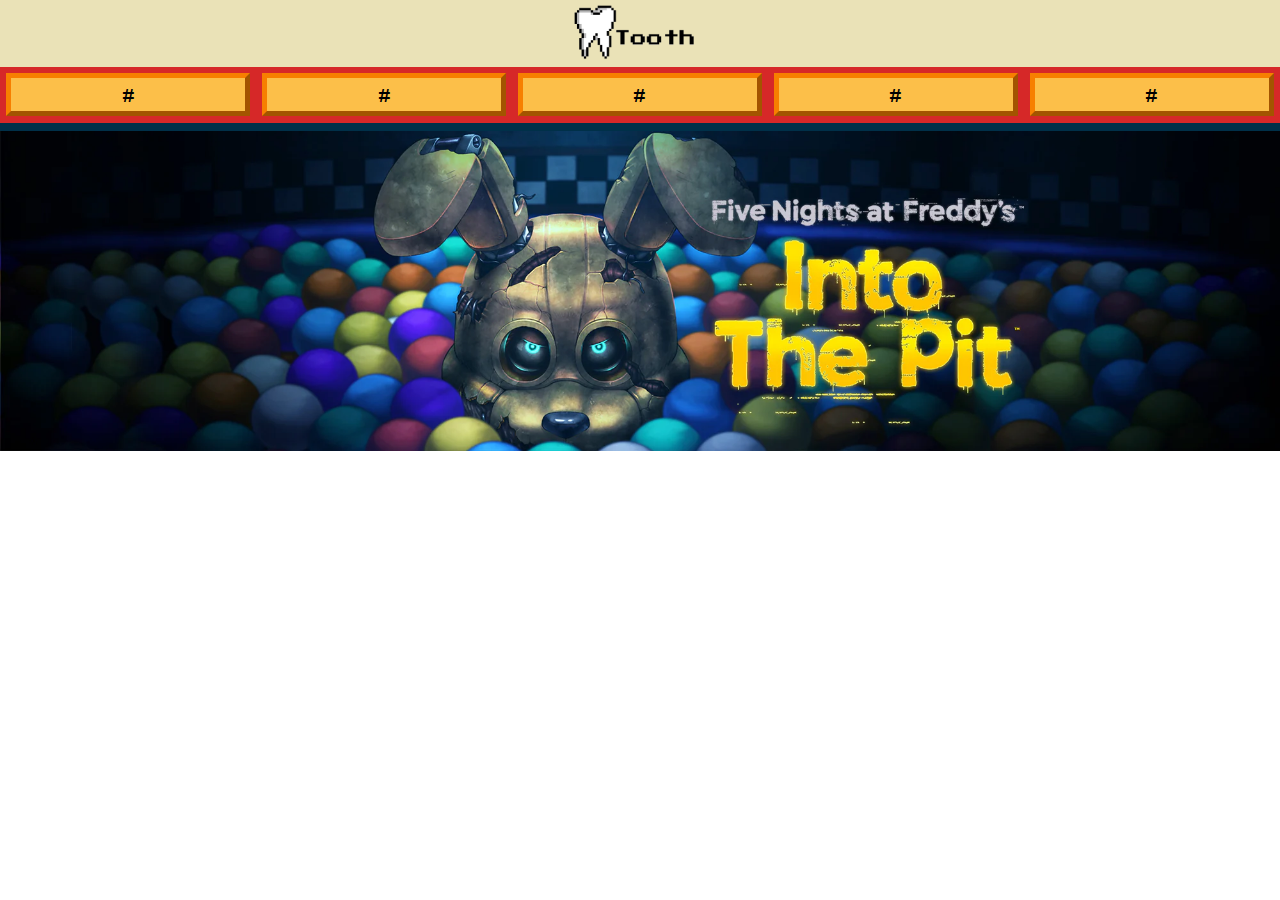
<file: Tooth/site/fnaf_into_the_pit.html>
<!DOCTYPE html>
<html lang="en">

<head>
    <meta charset="UTF-8">
    <meta name="viewport" content="width=device-width, initial-scale=1.0">
    <link rel="stylesheet" href="CSS/reset.css">
    <link rel="stylesheet" href="CSS/style.css">
    <link rel="preconnect" href="https://fonts.googleapis.com">
    <link rel="preconnect" href="https://fonts.gstatic.com" crossorigin>
    <link href="https://fonts.googleapis.com/css2?family=Jacquard+12&family=Pixelify+Sans:wght@400..700&display=swap"
        rel="stylesheet">
    <link
        href="https://fonts.googleapis.com/css2?family=Jacquard+12&family=Pixelify+Sans:wght@400..700&family=Ubuntu:ital,wght@0,300;0,400;0,500;0,700;1,300;1,400;1,500;1,700&display=swap"
        rel="stylesheet">
    <link rel="shortcut icon" href="IMG/icon_tooth.png" type="image/x-icon">
    <title>Tooth</title>
</head>

<body class="fnaf_into_the_pit">
    <header>
        <div class="logo">
            <img src="IMG/Tooth_SF.png" alt="" class="img_logo">
        </div>
        <nav>
            <div class="menu">
                <a href="" class="col-3" target="_top">
                    <h6>#</h6>
                </a>
                <a href="" class="col-3" target="_top">
                    <h6>#</h6>
                </a>
                <a href="" class="col-3" target="_top">
                    <h6>#</h6>
                </a>
                <a href="" class="col-3" target="_top">
                    <h6>#</h6>
                </a>
                <a href="" class="col-3" target="_top">
                    <h6>#</h6>
                </a>
            </div>
        </nav>
    </header>
<!--
    
-->

    <div class="banner">
        <img class="img_banner" src="IMG/FNAF_Landing_Page_Centered_w_TM_logos.webp" alt="">
    </div>

    <main>
        
    </main>
    
</body>

</html>
</file>
<file: CSS/style.css>
body{
    background-image: url(../img/25ac7398f3b5522cd13f89570710389d455306dar1-450-267v2_uhq\ \(1\).jpg);
    background-repeat: no-repeat;
    background-size: cover;
    background-position: center;
    background-attachment: fixed;
}

.header{
    background-color: #C05299;
    padding: 0.25%;
    position: fixed;
    z-index: 2;
}

.img_logo{
    width: 12.5%;
    margin-left: 43.75%;
    margin-right: 43.75%;
}

.logo{
    padding: 1%;
}

.menu{
    display: flex;
    flex-wrap: wrap;
    justify-content: space-between;
    margin: 10px;
}

.col-3{
    justify-content: space-between;
    width: calc(16.66% - 10px);
    padding: 15px;
    background-color: #240046;
    box-sizing: border-box;
}

.col-3:hover{
    background-color: #D62828;
    border: outset, #f6f0e0;
}

h6{
    font-size: 90%;
    text-align: center;
    color: white;
    font-family: "Kanit", sans-serif;
}

.img_banner{
    margin-top: 12%;
    width: 100%;
}

.sc1{
    width: 70%;
    padding: 3%;
    background-color: #240046;
    margin-right: 30%;
}

.sc2{
    width: 70%;
    padding: 3%;
    background-color: #f6f0e0;
    margin-left: 30%;
}

.sc3{
    padding: 3%;
    width: 100%;
    background-color: #240046;
}

.sc4{
    padding: 3%;
    width: 100%;
    background-color: #f6f0e0;
}

.sc5{
    padding: 3%;
    width: 100%;
    background-color: #240046;
}

.sc6{
    padding: 3%;
    width: 100%;
    background-color: #f6f0e0;
}

table{
    width: 100%;
}

td, th{
    border: 2px black solid;
    text-align: center;
}

th {
    background-color: #D62828;
    color: white;    
}

tr:hover {background-color: #b36ef3;}


.cards{
    display: flex;
    flex-wrap: wrap;
    justify-content: space-between;
    margin: 15px;
}

.card{
    width: calc(33.33% - 15px);
    background-color: red;
    margin-top: 10px;
    margin-bottom: 10px;
    padding: 20px;
    box-sizing: border-box;
}

.img_card{
    width: 100%;
}

h5{
    text-align: center;
    color: white;
    margin-bottom: 3%;
    font-family: "Kanit", sans-serif;
}

h1{
    font-family: "Kanit", sans-serif;
    text-align: center;
    font-size: 150%;
    margin-bottom: 1%;
    margin-top: 0.8%;
}

main{
    width: 75%;
    margin-left: 10%;
    margin-right: 10%;
}

p{
    text-indent: 18px; /*Espaço no inicio do paragrafo*/
    line-height: 1; /*espaçamento entre as linhas*/
    margin-top: 2%;
    margin-bottom: 2%;
    font-family: "Fira sans", sans-serif;
    text-align: 120%;
}

.white{
    color: white;
    margin-bottom: 3%;
}

.paragraph_w{
    color: white;
}

.paragraph_b{
    color: black
}

.paragraph_quote{
    margin-top: 2%;
    margin-bottom: 1%;
    font-family: "Roboto", sans-serif;
    color: white;
}

.quote{
    text-indent: 15px;
    color: white;
    font-family: "Roboto", sans-serif;
    margin-bottom: 1%;
    text-align: 99%;
}

.link{
    color: white;
    font-family: "Manrope", sans-serif;
    text-decoration: underline 1px; /*sublinhado abaixo do texto*/
}

.img_float_right{
    float: right;
    width: 30%;
    margin-left: 3%;
}

.img_float_left{
    float: left;
    width: 30%;
    margin-right: 3%;
    margin-bottom: 2%;
}

.clearfix::after {
    content: "";
    clear: both;
    display: table;
}

.galeria{
    justify-content: space-between;
    display: flex;
    flex-wrap: row wrap;
    margin: 15px;
}

.pic{

    box-sizing: border-box;
    padding: 1%;
    width: calc(25% - 15px)
}

.img_gal{
    width: 100%;
}

legend{
    margin-top: 1%;
    text-align: center;
    font-family: "Kanit", sans-serif;
    font-size: 110%;
}

.le_gale_w{
    color: white;
}

.le_gale_b{
    color: black;
}

footer{
    margin-top: 1%;
    padding: 1%;
    background-color: #240046;
}

li{
    list-style-type: none;
    font-family: "Fira sans", sans-serif;
    text-indent: 18px;
    margin-bottom: 1.5%;
}

.img_map {
    width: 100%;
}

.container {
    position: relative;
  }

.lobby {
    color: white;
    padding: 0.5%;
    background-color: #D62828;
    position: absolute;
    top: 28%;
    left: 45.5%;
    font-size: 18px;
  }

.teatro {
    color: white;
    padding: 0.5%;
    background-color: #D62828;
    position: absolute;
    bottom: 27%;
    left: 45.5%;
    font-size: 18px;
}

.alley {
    color: white;
    padding: 0.5%;
    background-color: #D62828;
    position: absolute;
    top: 36%;
    left: 8%;
    font-size: 18px;
}

.depr_ro {
    color: white;
    padding: 0.5%;
    background-color: #D62828;
    position: absolute;
    top: 22%;
    right: 12%;
    font-size: 18px;
}

.stage {
    color: white;
    padding: 0.5%;
    background-color: #D62828;
    position: absolute;
    top: 16%;
    left: 45.5%;
    font-size: 18px;
}

@media screen and (max-width: 720px) {
    .card{
        width: calc(50% - 20px);
    }
    .sc1{
        width: 100%;
        padding: 3%;
        background-color: #240046;
        margin-right: 0%;
    }
    
    .sc2{
        width: 100%;
        padding: 3%;
        background-color: #f6f0e0;
        margin-left: 0%;
    }
}

@media screen and (max-width: 500px) {
    .card {
        width: calc(100%);
    }
    .col-3{
        width: 100%;
    }
    .img_logo{
        width: 20%;
        margin-left: 40.5%;
        margin-right: 40.5%;
    }
    .img_banner{
        margin-top: 860;
        width: 100%;
    }
    
}


@media screen and (max-width: 1805px) {
    .galeria{
        margin-left: 5%;
        margin-right: 5%;
        display: flex;
        flex-wrap: row wrap;
    }
}

@media screen and (max-width: 1805px) {
    .galeria{
        margin-left: 10%;
        margin-right: 10%;
        display: flex;
        flex-wrap: row wrap;
    }
}
</file>
<file: Tooth/site/CSS/style.css>
/*
    CORES
    #003049
    #d62828
    #f77f00
    #fcbf49
    #eae2b7
*/

body{
    background-image: url(..);
    background-repeat: no-repeat;
    background-size: cover;
    background-position: center;
    background-attachment: fixed;
}

header{
    background-color: #EAE2B7;
    border-bottom: 8px solid #003049;
    position: sticky;
    top: 0px;
    z-index: 1;
}

.logo{
    display: block;
    justify-content: center;
    text-align: center;
}

.img_logo{
    width: 15%;
}

.menu{
    display: flex;
    flex-wrap: wrap;
    justify-content: space-between;
    background-color: #D62828;
    padding: 0.5%;
}

.col-3{
    justify-content: space-between;
    width: calc(20% - 10px);
    padding: 7px;

    box-sizing: border-box;

    border: 5px, #F77F00, outset;

    background-color: #FCBF49;
}

h6{
    text-align: center;
    font-family: 'Ubuntu';
    font-size: 1.2rem;
}

.col-3:hover{
    background-color: #F77F00;
    border: 5px, #FCBF49, inset;
}

.cards1{
    display: flex;
    flex-wrap: wrap;
    justify-content: space-between;
    margin: 15px;
    background-color: #F77F00;
    padding: 2%;
    border-radius: 20px;
}

.card1{
    width: calc(20% - 15px);
    box-sizing: border-box;
    background-color: #003049;
    padding: 20px;
    border: 5px, outset;
    border-radius: 15px;
}

.img_card{
    border-radius: 15px;
    width: 100%;
    margin-bottom: 5px;
}

.txt_cards{
    color: white;
    text-align: center;
    font-family: 'Pixelify Sans';
}

.p_cards{
    margin-top: 1%;
    font-family: 'Ubuntu';
    color: white;
}

.card1:hover{
    background-color: #D62828;
    border: inset, #EAE2B7, 5px;
}

.sec_2{
    background-color: #D62828;
    margin-top: 15px;
}

h1{
    color: white;
    font-family: 'Pixelify Sans';
    font-size: 2rem;
}

.h1_illustra{
    margin-left: 18%;
    margin-top: 3.5%;
}

.gm_illustra{
    float: right;
    width: 60%;
    margin-left: 1%;
}

.p_illustra{
    margin-left: 1%;
    font-family: 'Ubuntu';
    color: white;
    font-size: 1.7rem;
    margin-top: 2%;
    text-align: center;
}

.clearflix{
    overflow: auto;
}

.sec_3{
    background-color: #003049;
}

.cards{
    display: flex;
    justify-content: space-between;
    flex-wrap: wrap;
    margin-left: 20px;
    margin-right: 20px;
    margin-bottom: 3.5%;
}

.card{
    position: relative;
    /*margin-top: 10px;
    margin-bottom: 10px;
    padding: 20px;*/
    box-sizing: border-box;
    width: calc(33.33% - 20px);
    border-radius: 7px;
    margin-top: 3%;
}


.h6_card{
    position: absolute;
    text-align: center;
    color: white;
    background-color: #D62828;
    padding: 1%;
    bottom: 20%;
    right: 30%;
    left: 30%;
}

.img_card1{
    border-radius: 7px;
    width: 100%;
    
}

.img_card1:hover{
    border: 3px outset #F77F00;
    width: calc(100% - 3px);
    transition: .1s;
}

.h5_card{
    font-family: 'Ubuntu';
    position: absolute;
    background-color: #003049;
    color: white;
    text-align: center;
    padding: 7%;
    top: 80%;
    right: 10%;
    left: 10%;
}

.rod{
    padding: 2%;
    margin-top: 2%;
    background-color: #F77F00;
}


.rod_h2{
    text-align: center;
    margin-left: 10%;
    width: calc(45% - 5%);
    text-transform: uppercase;
    font-family: 'Ubuntu';
    font-size: 1.5rem;
}

.img_logo_rod{
    float: right;
    width: 20%;
}

.sc_4{
    background-color: #F77F00;
    margin-right: 40%;
}

.h1_sc4{
    margin-right: 5%;
    margin-left: 5%;
    text-align: center;
    margin-top: 2%;
    margin-bottom: 2%;
}

.p_sc4{
    font-family: 'Ubuntu';
    font-size: 1.4rem;
    margin-top: 3%;
    text-align: center;
    margin-left: 5%;
}

.float_sc4{
    margin-left: 5%;
    float: right;
    width: 25%;
}

.sec_form{
    margin: 2%;
    padding: 2%;
    border-radius: 15px;
    background-color: #003049;
}

.form_login{
    color: white;
    font-family: 'Pixelify Sans';
    font-size: 1.2rem;
    margin-left: 2%;
}

.input_cont{
    margin: 10px 0px 10px 0px;
    align-items: center;
    width: 100%;
    padding: 1%;
    /*Faz com que a caixa fique dentro da section*/
    display: inline-block;
    box-sizing: border-box;
    border-radius: 8px;
    border: 3px outset #FCBF49;
}

.sub_cont{
    font-size: 1.1rem;
    width: 100%;
    padding: 1.2%;
    background-color: #d62828;
    color: white;
    font-family: 'Ubuntu';
    border-radius: 10px;
    border: 3px, outset;
    margin-top: 2%;
}

.sub_cont:hover{
    background-color: #791919;
    border: 3px, inset;
}

.input_select{
    width: 100%;
    padding: 1.5%;
    border-radius: 10px;
    margin-top: 1%;
    border: 3px outset #FCBF49;
}

.input_select:hover{
    background-color: #eae2b7;
    border: 3px inset #FCBF49;
}

.input_cont:hover{
    background-color: #eae2b7;
    border: 3px inset #FCBF49;
}

.h1_form{
    font-size: 2.5rem;
    text-align: center;
}


.fnaf_into_the_pit{
    background-image: url();
    background-repeat: no-repeat;
    background-size: cover;
    background-position: center;
    background-attachment: fixed;
}

.img_banner{
    width: 100%;
}

.logo_banner{
    position: absolute;
    left: 1%;
    top: 20%;
}

.banners{
    position: relative;
}

.logo_fnaf_pit{
    width: 45%;
}

@media screen and (max-width: 500px) {
    .card1{
        width: 100%;
        margin-bottom: 2%;
    }
    .card{
        width: 100%;
        margin-top: 10%;
    }
    .cards{
        margin-bottom: 2%;
    }
    .img_logo{
        width: 30%;
    }
}

@media screen and (max-width: 992px) {
    .card1{
        width: calc(50% - 15px);
        margin-bottom: 2%;
    }
    .card{
        width: calc(50% - 15px);
        margin-bottom: 2%;
    }
}
</file>
